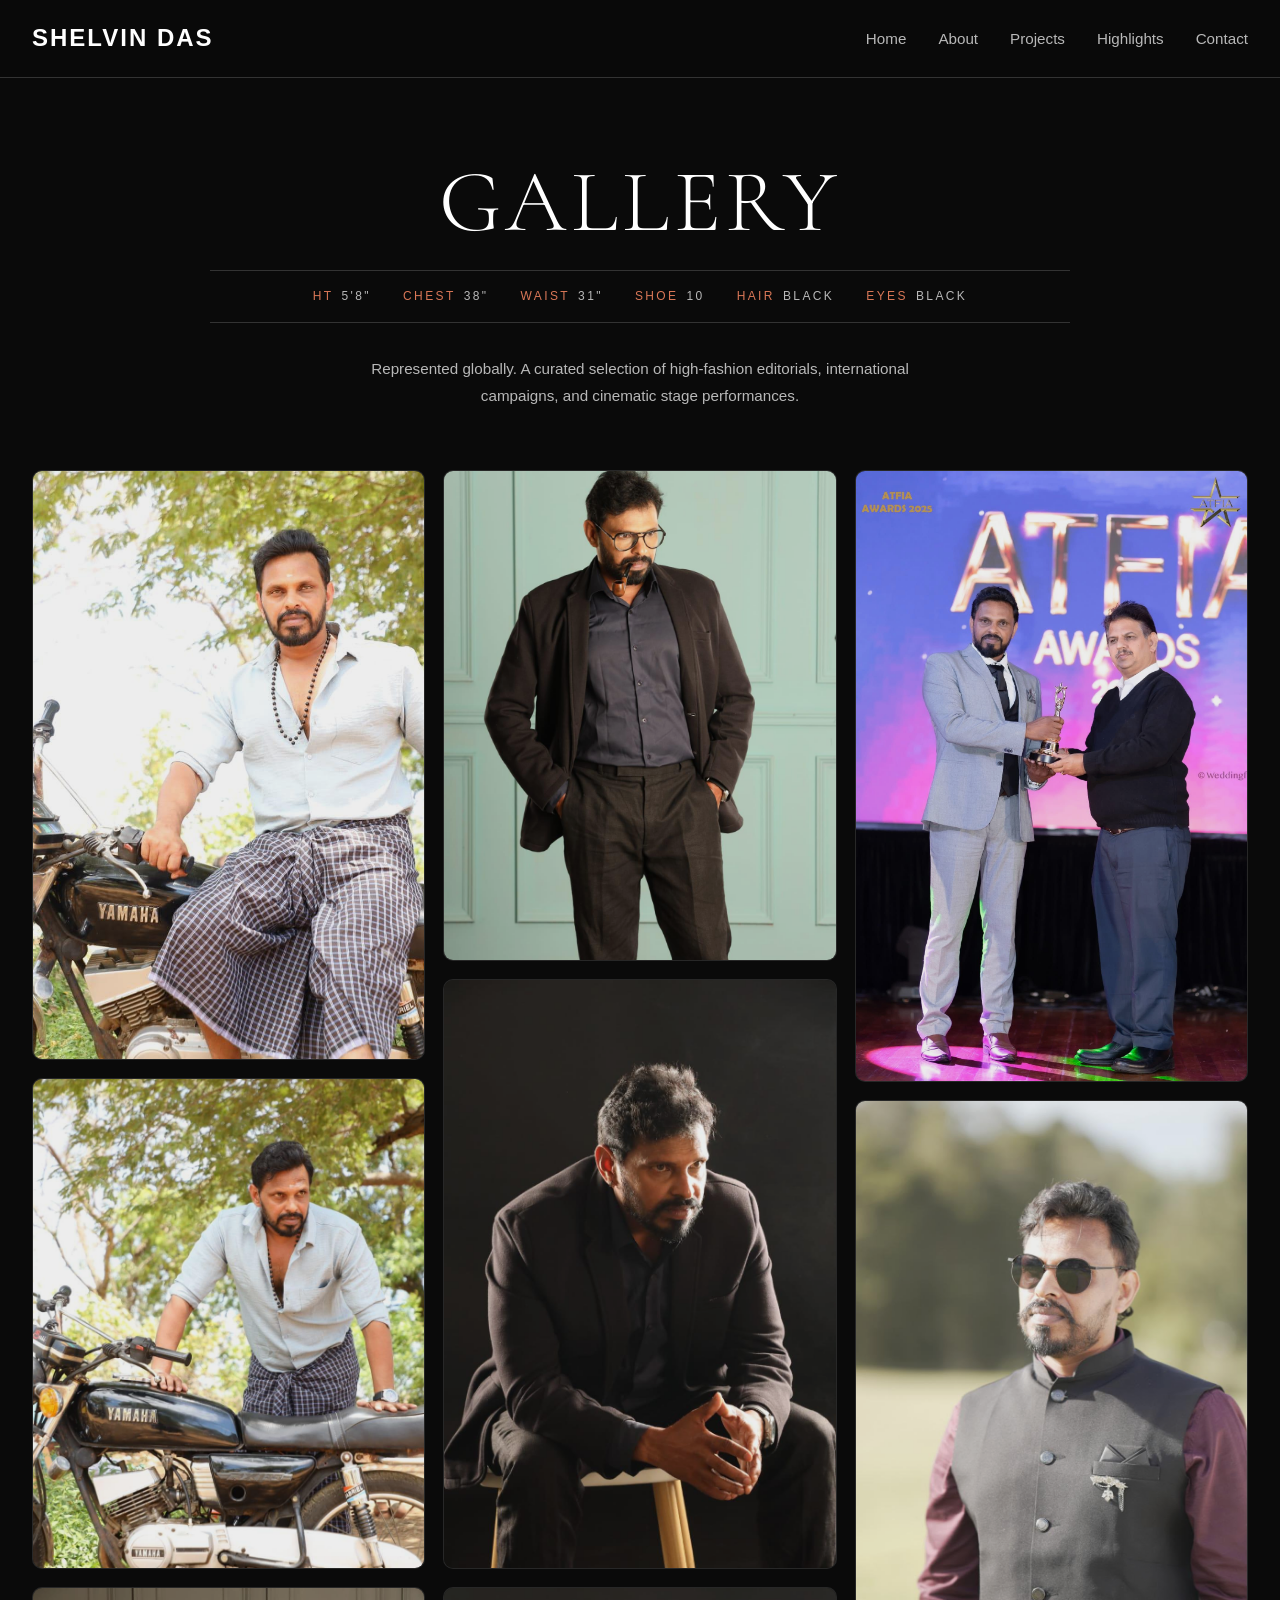
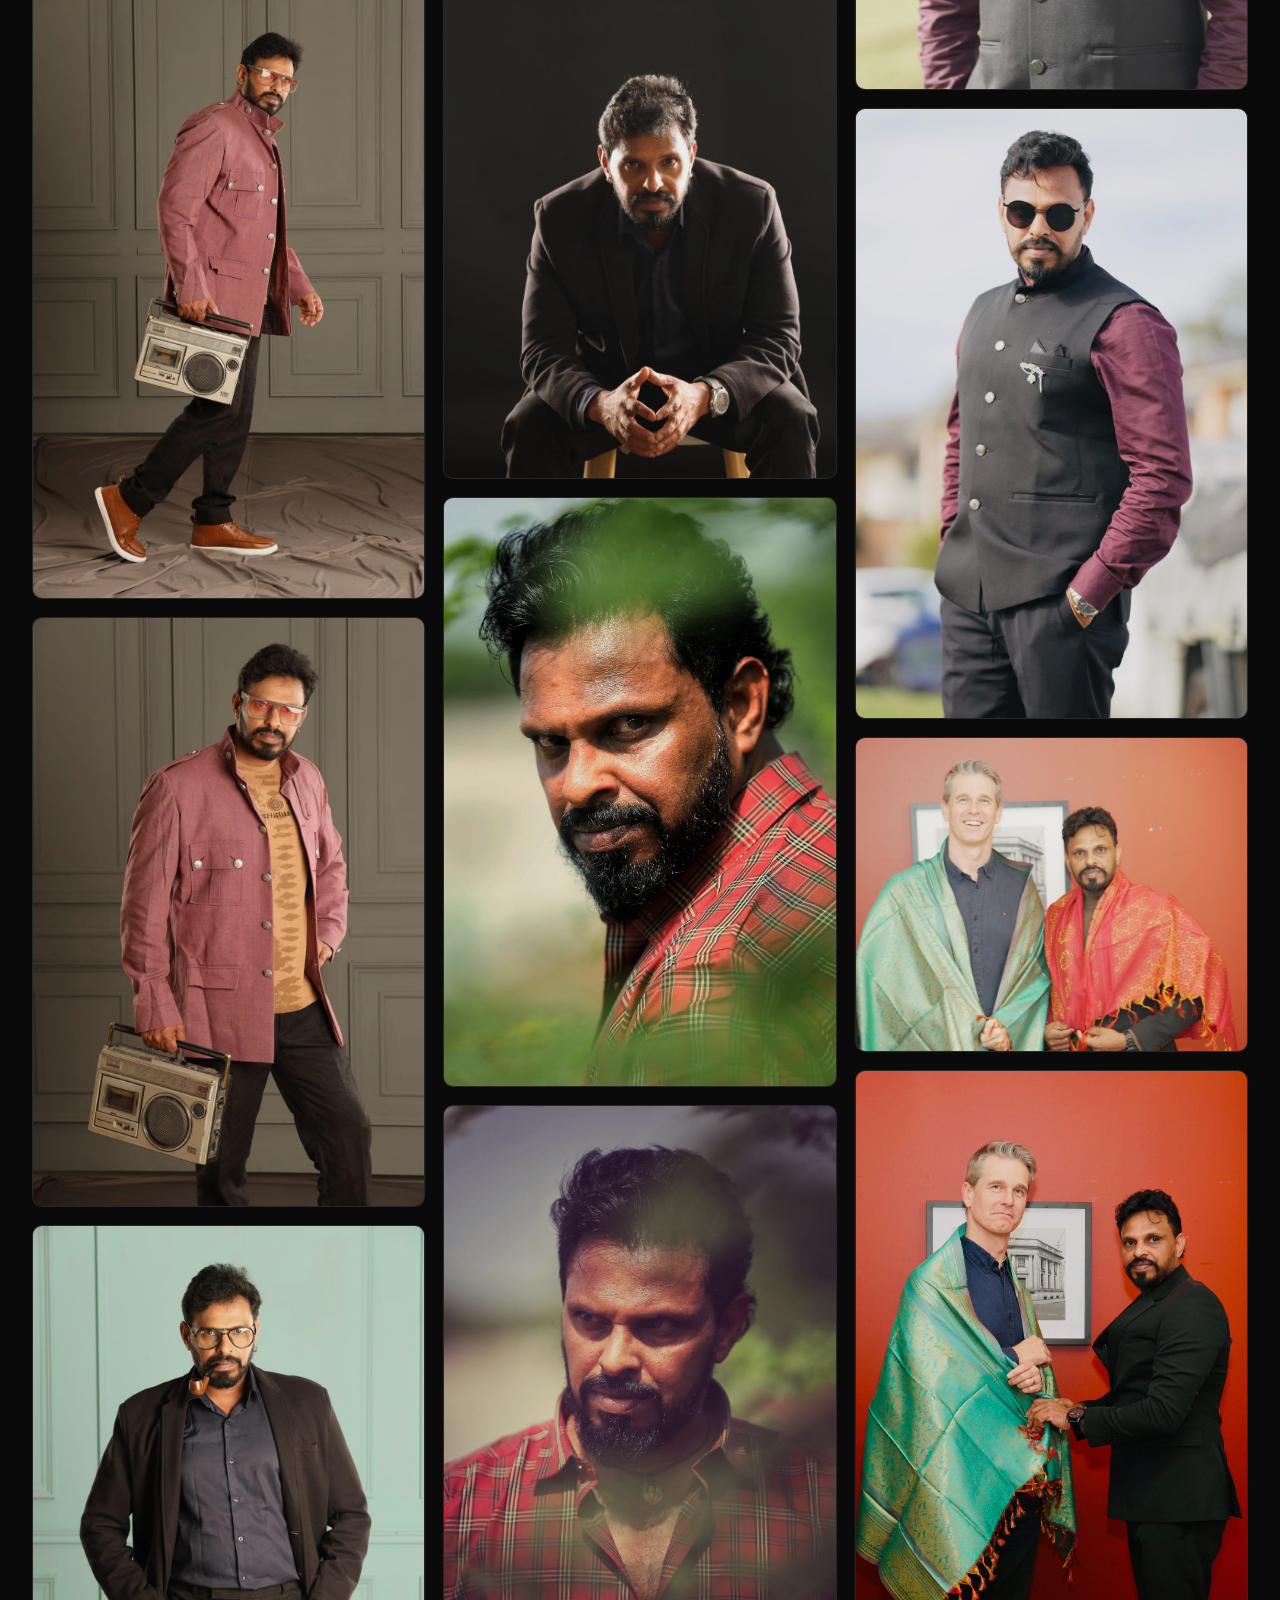
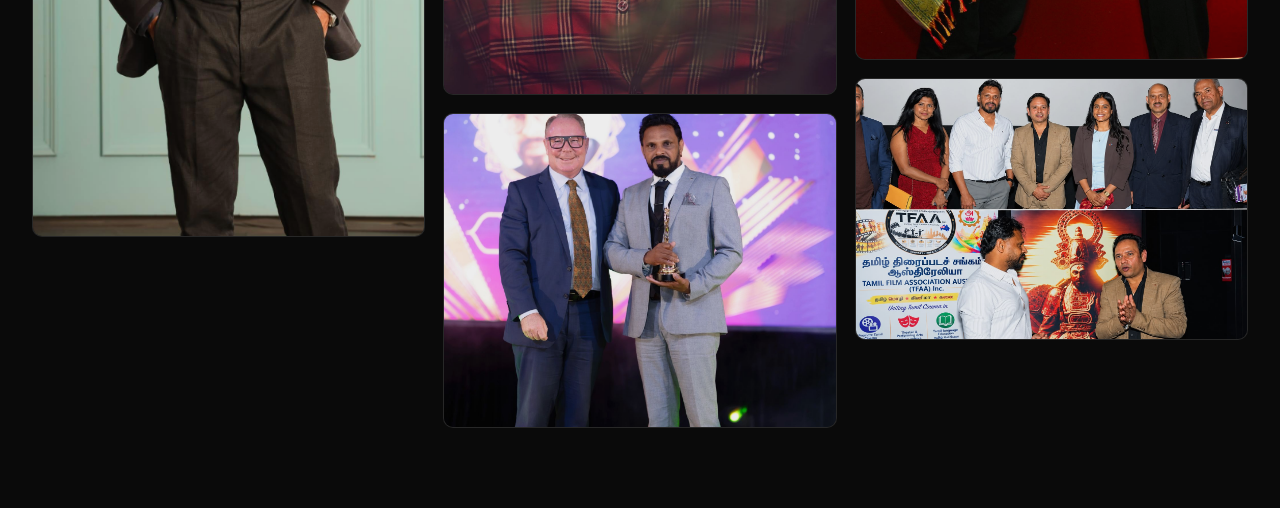
<file: gallery.html>
<!DOCTYPE html>
<html lang="en">

<head>
  <meta charset="UTF-8" />
  <meta name="viewport" content="width=device-width, initial-scale=1.0" />
  <meta name="description"
    content="Official website of actor Shelvin Das. View films, acting projects, gallery, biography and contact information.">

  <title>Shelvin Das Gallery | Photos, Behind the Scenes & Portfolio</title>

  <link rel="preconnect" href="https://fonts.googleapis.com">
  <link rel="preconnect" href="https://fonts.gstatic.com" crossorigin>
  <link
    href="https://fonts.googleapis.com/css2?family=Cormorant+Garamond:wght@300;400;500&family=Inter:wght@300;400;500&display=swap"
    rel="stylesheet">
  <link rel="canonical" href="https://shelvindas.com/" />

  <style>
    /* Theme Variables */
    :root {
      --bg-dark: #0a0a0a;
      --bg-secondary: #1a1a1a;
      --text-primary: #ffffff;
      --text-secondary: #b8b8b8;
      --accent: #d97757;
      --accent-dark: #c56647;
      --accent-light: #e8936d;
      --border: #333333;
    }

    * {
      margin: 0;
      padding: 0;
      box-sizing: border-box;
    }

    body {
      font-family: -apple-system, BlinkMacSystemFont, 'Segoe UI',
        'Roboto', 'Oxygen', 'Ubuntu', 'Cantarell', sans-serif;

      background-color: var(--bg-dark);
      color: var(--text-primary);
      line-height: 1.6;
      overflow-x: hidden;
    }

    /* NAVIGATION */

    nav {
      position: sticky;
      top: 0;
      z-index: 1000;
      background: rgba(10, 10, 10, 0.95);
      backdrop-filter: blur(10px);
      border-bottom: 1px solid var(--border);
      padding: 1.2rem 2rem;
    }

    nav .container {
      max-width: 1400px;
      margin: 0 auto;
      display: flex;
      justify-content: space-between;
      align-items: center;
    }


    .logo {
      font-size: 1.5rem;
      font-weight: 700;
      letter-spacing: 2px;
      color: var(--text-primary);
      text-decoration: none;
    }

    .nav-links {
      display: flex;
      gap: 2rem;
      list-style: none;
    }

    .nav-links a {
      color: var(--text-secondary);
      text-decoration: none;
      font-size: 0.95rem;
      font-weight: 500;
      transition: 0.3s ease;
      position: relative;
    }

    .nav-links a:hover,
    .nav-links a.active {
      color: var(--accent);
    }

    .nav-links a::after {
      content: '';
      position: absolute;
      left: 0;
      bottom: -6px;
      width: 0%;
      height: 2px;
      background: var(--accent);
      transition: 0.3s ease;
    }

    .nav-links a:hover::after,
    .nav-links a.active::after {
      width: 100%;
    }

    .container {
      max-width: 1400px;
      margin: 0 auto;
      width: 100%;
    }


    /* --- Portfolio Header --- */
    .portfolio-header {
      text-align: center;
      padding: 80px 20px 60px;
      max-width: 900px;
      margin: 0 auto;
    }

    .model-name {
      font-family: 'Cormorant Garamond', serif;
      font-size: 5.5rem;
      font-weight: 300;
      letter-spacing: 0.05em;
      text-transform: uppercase;
      margin-bottom: 24px;
      line-height: 1;
      color: var(--text-primary);
    }

    /* Model Measurements/Stats Line */
    .model-stats {
      display: flex;
      justify-content: center;
      flex-wrap: wrap;
      gap: 16px 32px;
      font-size: 0.75rem;
      letter-spacing: 0.2em;
      text-transform: uppercase;
      color: var(--text-secondary);
      margin-bottom: 32px;
      border-top: 1px solid var(--border);
      border-bottom: 1px solid var(--border);
      padding: 16px 0;
    }

    .stat-item {
      display: flex;
      gap: 8px;
    }

    .stat-label {
      font-weight: 500;
      color: var(--accent);
      /* Using the accent color for data labels */
    }

    .model-bio {
      font-size: 0.95rem;
      line-height: 1.8;
      color: var(--text-secondary);
      font-weight: 300;
      max-width: 600px;
      margin: 0 auto;
    }

    /* --- Pinterest-Style Masonry Grid --- */
    /* --- Improved Masonry Grid --- */
    .masonry-grid {
      column-count: 4;
      column-gap: 18px;
      padding: 0 32px 80px;
      max-width: 1700px;
      margin: 0 auto;
    }

    .grid-item {
      break-inside: avoid;
      margin-bottom: 18px;
      position: relative;
      overflow: hidden;
      cursor: pointer;
      border-radius: 10px;
      background-color: var(--bg-secondary);
      border: 1px solid rgba(255, 255, 255, 0.06);
      transition:
        transform 0.35s ease,
        border-color 0.35s ease;
    }

    .grid-item:hover {
      border-color: var(--accent);
      transform: translateY(-4px);
    }

    .grid-item img {
      width: 100%;
      display: block;
      object-fit: cover;
      transition:
        transform 0.7s cubic-bezier(0.25, 0.46, 0.45, 0.94),
        opacity 0.4s ease;
      opacity: 0.92;
    }

    .grid-item:hover img {
      transform: scale(1.04);
      opacity: 1;
    }

    /* Cleaner overlay */
    .item-overlay {
      position: absolute;
      inset: 0;
      background: linear-gradient(to top,
          rgba(0, 0, 0, 0.88) 0%,
          rgba(0, 0, 0, 0.15) 55%,
          transparent 100%);
      opacity: 0;
      transition: opacity 0.3s ease;
      display: flex;
      align-items: flex-end;
      padding: 22px;
    }

    .grid-item:hover .item-overlay {
      opacity: 1;
    }

    .item-info h3 {
      color: white;
      font-family: 'Cormorant Garamond', serif;
      font-weight: 400;
      font-style: italic;
      font-size: 1.45rem;
      margin-bottom: 2px;
    }

    .item-info p {
      color: var(--accent-light);
      font-size: 0.72rem;
      letter-spacing: 0.14em;
      text-transform: uppercase;
    }

    /* Better image proportions */
    .h-tall {
      aspect-ratio: 2 / 3;
    }

    .h-short {
      aspect-ratio: 4 / 5;
    }

    .h-xl {
      aspect-ratio: 9 / 14;
    }

    .h-wide {
      aspect-ratio: 5 / 4;
    }

    .h-landscape {
      aspect-ratio: 3 / 2;
    }

    /* Responsive */
    @media (max-width: 1300px) {
      .masonry-grid {
        column-count: 3;
      }
    }

    @media (max-width: 900px) {
      .masonry-grid {
        column-count: 2;
        padding: 0 18px 50px;
      }

      .model-name {
        font-size: 4rem;
      }
    }

    @media (max-width: 600px) {
      .masonry-grid {
        column-count: 1;
        column-gap: 0;
        padding: 0 16px 40px;
      }

      .model-name {
        font-size: 3rem;
      }


      .portfolio-header {
        padding: 50px 20px 40px;
      }
    }
  </style>
</head>

<body>
  <nav>
    <div class="container">

      <a href="index.html#home" class="logo">
        SHELVIN DAS
      </a>

      <ul class="nav-links">

        <li>
          <a href="index.html#home">
            Home
          </a>
        </li>

        <li>
          <a href="index.html#about">
            About
          </a>
        </li>

        <li>
          <a href="index.html#projects">
            Projects
          </a>
        </li>

        <li>
          <a href="index.html#highlights">
            Highlights
          </a>
        </li>

        <li>
          <a href="index.html#contact">
            Contact
          </a>
        </li>

      </ul>
    </div>
  </nav>


  <!-- Model Portfolio Header -->
  <header class="portfolio-header">
    <h1 class="model-name">Gallery</h1>

    <!-- Professional Model Measurements Line -->
    <div class="model-stats">
      <div class="stat-item"><span class="stat-label">HT</span> 5'8"</div>
      <div class="stat-item"><span class="stat-label">CHEST</span> 38"</div>
      <div class="stat-item"><span class="stat-label">WAIST</span> 31"</div>
      <div class="stat-item"><span class="stat-label">SHOE</span> 10</div>
      <div class="stat-item"><span class="stat-label">HAIR</span> BLACK</div>
      <div class="stat-item"><span class="stat-label">EYES</span> BLACK</div>
    </div>

    <p class="model-bio">
      Represented globally. A curated selection of high-fashion editorials, international campaigns, and cinematic stage
      performances.
    </p>
  </header>

  <!-- Pinterest-Style Masonry Grid -->
  <main class="masonry-grid">

    <div class="grid-item h-tall">
      <img src="shelvin-das-editorial-cover.jpeg" alt="Shelvin Das Editorial Cover"
        style="height: 100%; object-fit: cover;">
      <div class="item-overlay">
        <div class="item-info">
          <h3>Koothaadi</h3>
          <p>Character Profile</p>
        </div>
      </div>
    </div>

    <div class="grid-item h-short">
      <img src="shelvin-das-studio-portrait.jpeg" alt="Shelvin Das Studio Portrait"
        style="height: 100%; object-fit: cover;">
      <div class="item-overlay">
        <div class="item-info">
          <h3>Koothaadi</h3>
          <p>Character Profile</p>
        </div>
      </div>
    </div>
    <div class="grid-item h-xl">
      <img src="shelvin-das-character-study.jpeg" alt="Shelvin Das Character Study"
        style="height: 100%; object-fit: cover;">
      <div class="item-overlay">
        <div class="item-info">
          <h3>Studio Series</h3>
          <p>Photoshoot</p>
        </div>
      </div>
    </div>



    <div class="grid-item h-tall">
      <img src="shelvin-das-commercial-campaign.jpeg" alt="Shelvin Das Commercial Campaign"
        style="height: 100%; object-fit: cover;">
      <div class="item-overlay">
        <div class="item-info">
          <h3>Studio Series</h3>
          <p>Photoshoot</p>
        </div>
      </div>
    </div>

    <div class="grid-item h-xl">
      <img src="shelvin-das-runway-look.jpeg" alt="Shelvin Das Runway Look" style="height: 100%; object-fit: cover;">
      <div class="item-overlay">
        <div class="item-info">
          <h3>Wild Buffalo</h3>
          <p>Character Profile</p>
        </div>
      </div>
    </div>

    <div class="grid-item h-short">
      <img src="shelvin-das-street-style.jpeg" alt="Shelvin Das Street Style" style="height: 100%; object-fit: cover;">
      <div class="item-overlay">
        <div class="item-info">
          <h3>Wild Buffalo</h3>
          <p>Character Profile</p>
        </div>
      </div>
    </div>

    <div class="grid-item h-tall">
      <img src="shelvin-das-avant-garde.jpeg" alt="Shelvin Das Avant Garde" style="height: 100%; object-fit: cover;">
      <div class="item-overlay">
        <div class="item-info">
          <h3>Backstage</h3>
          <p>Unfiltered Moments</p>
        </div>
      </div>
    </div>

    <div class="grid-item h-short">
      <img src="shelvin-das-backstage.jpeg" alt="Shelvin Das Backstage" style="height: 100%; object-fit: cover;">
      <div class="item-overlay">
        <div class="item-info">
          <h3>Backstage</h3>
          <p>Unfiltered Moments</p>
        </div>
      </div>
    </div>

    <div class="grid-item h-tall">
      <img src="shelvin-das-nature-photoshoot.jpeg" alt="Shelvin Das Nature Photoshoot"
        style="height: 100%; object-fit: cover;">
      <div class="item-overlay">
        <div class="item-info">
          <h3>Unfiltered Moments</h3>
          <p>Nature photoshoot</p>
        </div>
      </div>
    </div>


    <div class="grid-item h-tall">
      <img src="shelvin-das-forest-photoshoot.jpeg" alt="Shelvin Das Forest Photoshoot"
        style="height: 100%; object-fit: cover;">
      <div class="item-overlay">
        <div class="item-info">
          <h3>Unfiltered Moments</h3>
          <p>Nature photoshoot</p>
        </div>
      </div>
    </div>

    <div class="grid-item h-wide">
      <img src="shelvin-das-receiving-atfia-awards-2.jpeg" alt="Shelvin Das Receiving ATFIA Awards 2"
        style="height: 100%; object-fit: cover;">
      <div class="item-overlay">
        <div class="item-info">
          <h3>Onstage</h3>
          <p>ATFIA Awards</p>
        </div>
      </div>
    </div>

    <div class="grid-item h-xl">
      <img src="shelvin-das-receiving-atfia-awards-1.jpeg" alt="Shelvin Das Receiving ATFIA Awards 1"
        style="height: 100%; object-fit: cover;">
      <div class="item-overlay">
        <div class="item-info">
          <h3>Onstage</h3>
          <p>ATFIA Awards</p>
        </div>
      </div>
    </div>

    <div class="grid-item h-tall">
      <img src="shelvin-das-wedding-suit-1.png" alt="Shelvin Das in suit" style="height: 100%; object-fit: cover;">
      <div class="item-overlay">
        <div class="item-info">
          <h3>Unfiltered Moments</h3>
          <p>Classic Suit</p>
        </div>
      </div>
    </div>

    <div class="grid-item h-xl">
      <img src="shelvin-das-wedding-suit-2.png" alt="Shelvin Das in suit" style="height: 100%; object-fit: cover;">
      <div class="item-overlay">
        <div class="item-info">
          <h3>Unfiltered Moments</h3>
          <p>Classic Suit</p>
        </div>
      </div>
    </div>

    <div class="grid-item h-wide">
      <img src="hon-dr-andrew-charlton-mp-recognising-shelvin-das-1.png"
        alt="Shelvin Das Receiving Recognising from Hon Dr Andrew Charlton MP" style="height: 100%; object-fit: cover;">
      <div class="item-overlay">
        <div class="item-info">
          <h3>Onstage</h3>
          <p>Minister Recognition</p>
        </div>
      </div>
    </div>

    <div class="grid-item h-tall">
      <img src="hon-dr-andrew-charlton-mp-recognising-shelvin-das-2.png"
        alt="Shelvin Das Receiving Recognising from Hon Dr Andrew Charlton MP" style="height: 100%; object-fit: cover;">
      <div class="item-overlay">
        <div class="item-info">
          <h3>Onstage</h3>
          <p>Minister Recognition</p>
        </div>
      </div>
    </div>

    <div class="grid-item h-landscape">
      <img src="shelvin-das-koothadi-meet-and-greet.jpeg"
        alt="Shelvin Das with guests at the Koothaadi meet and greet hosted with TFAA"
        style="height: 100%; object-fit: cover;">
      <div class="item-overlay">
        <div class="item-info">
          <h3>Koothaadi</h3>
          <p>Meet &amp; Greet</p>
        </div>
      </div>
    </div>
  </main>

</body>

</html>
</file>
